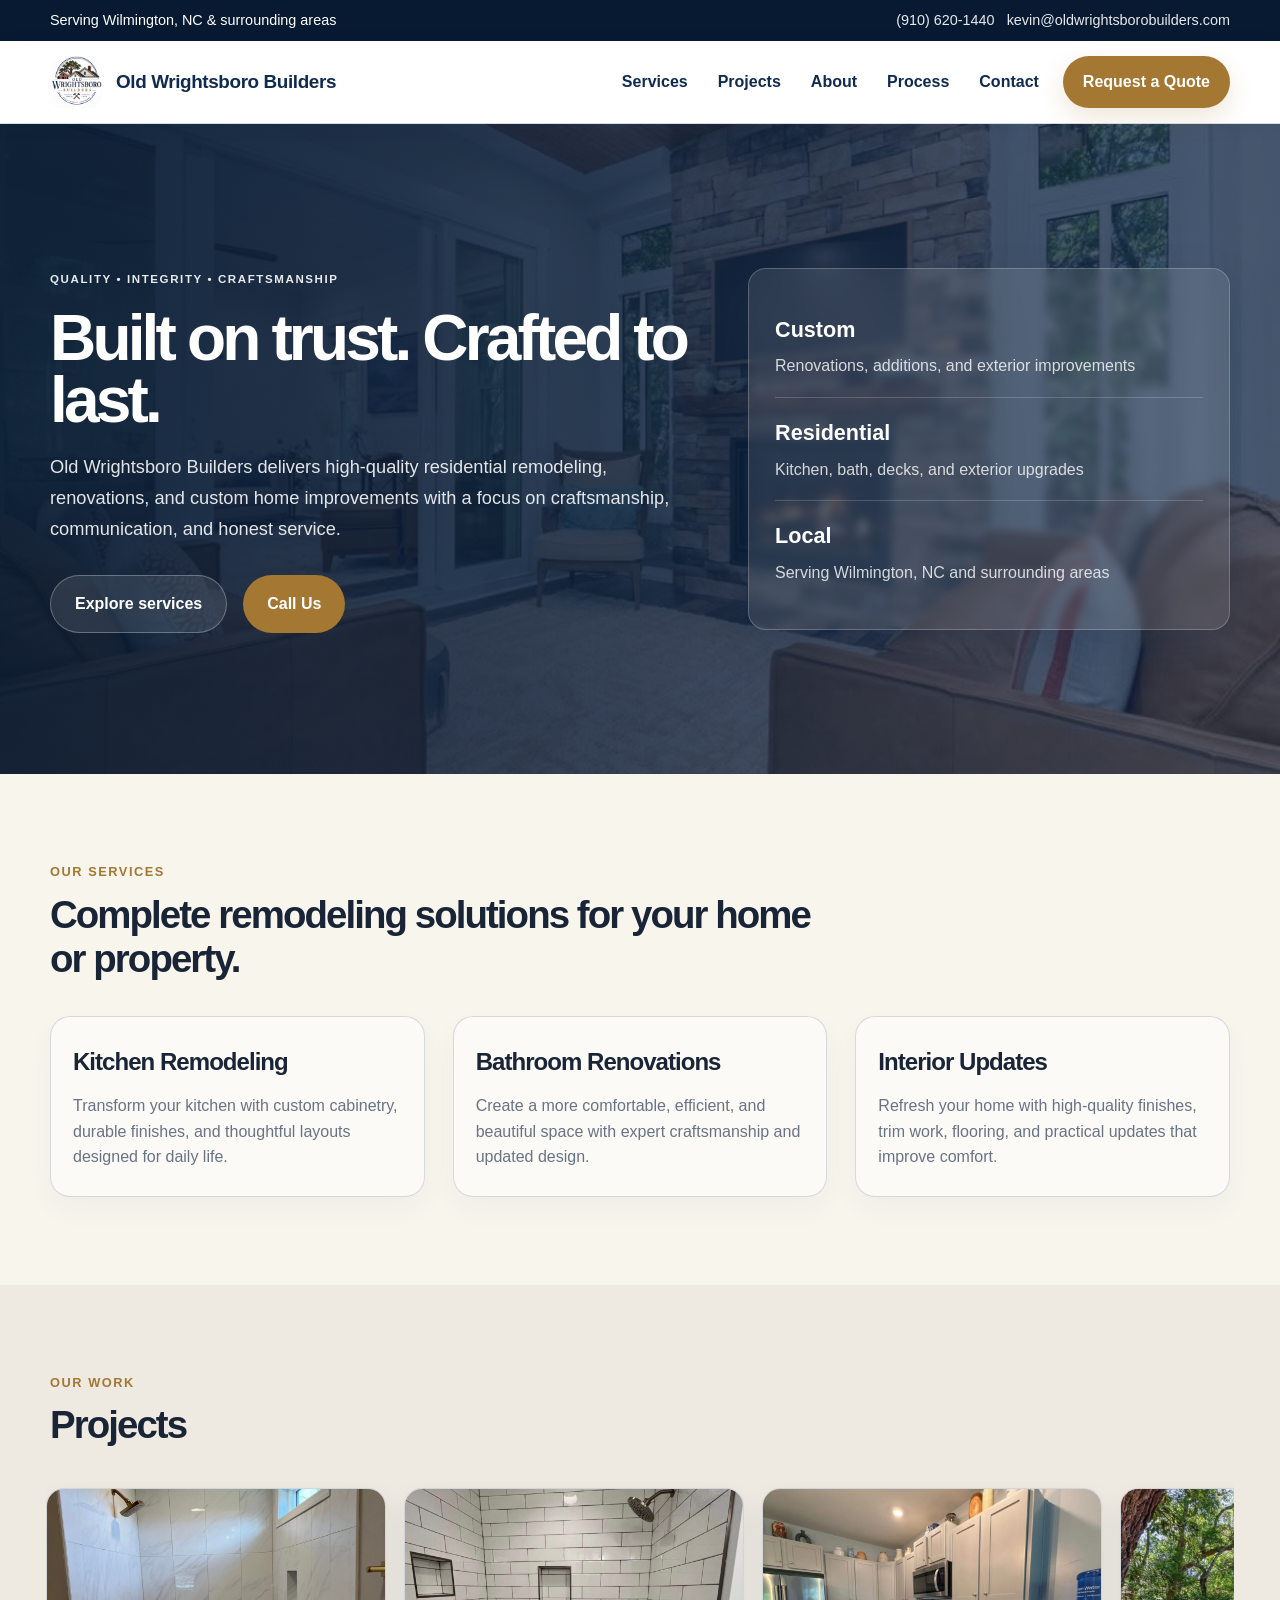
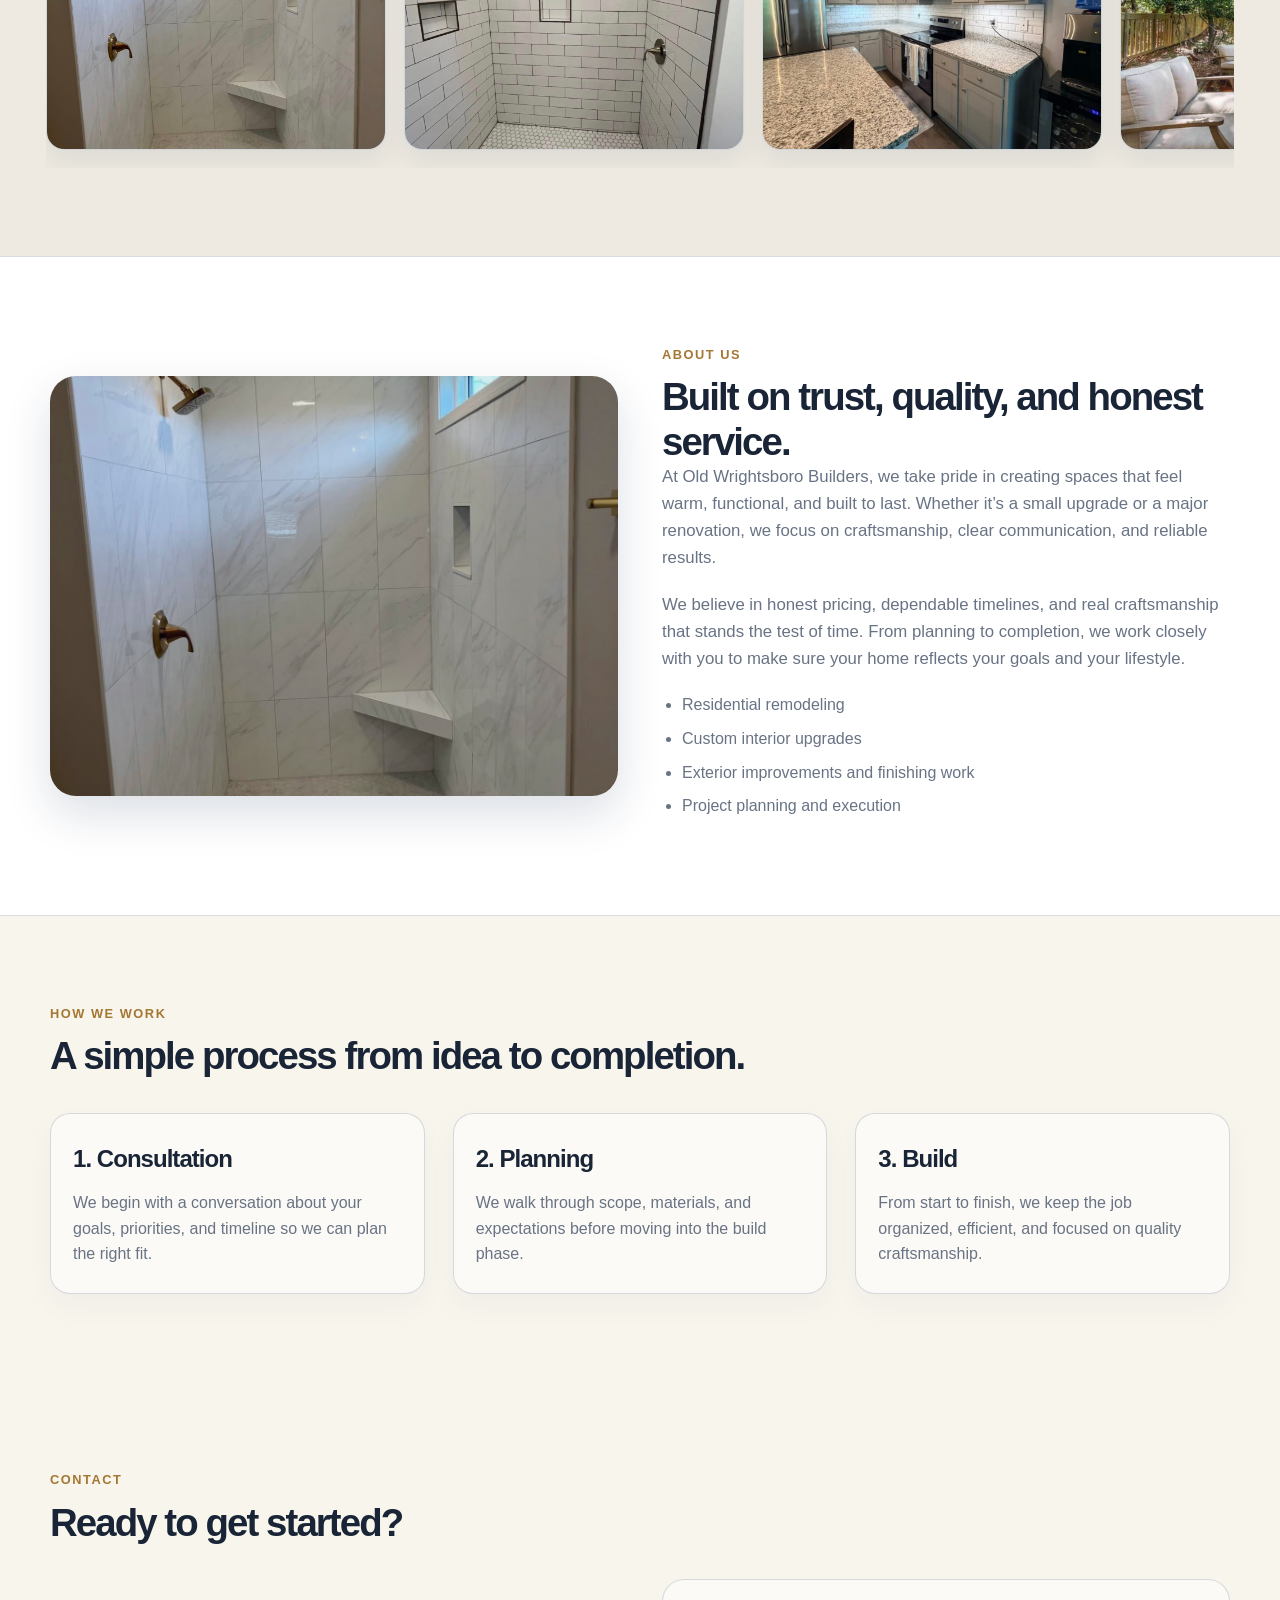
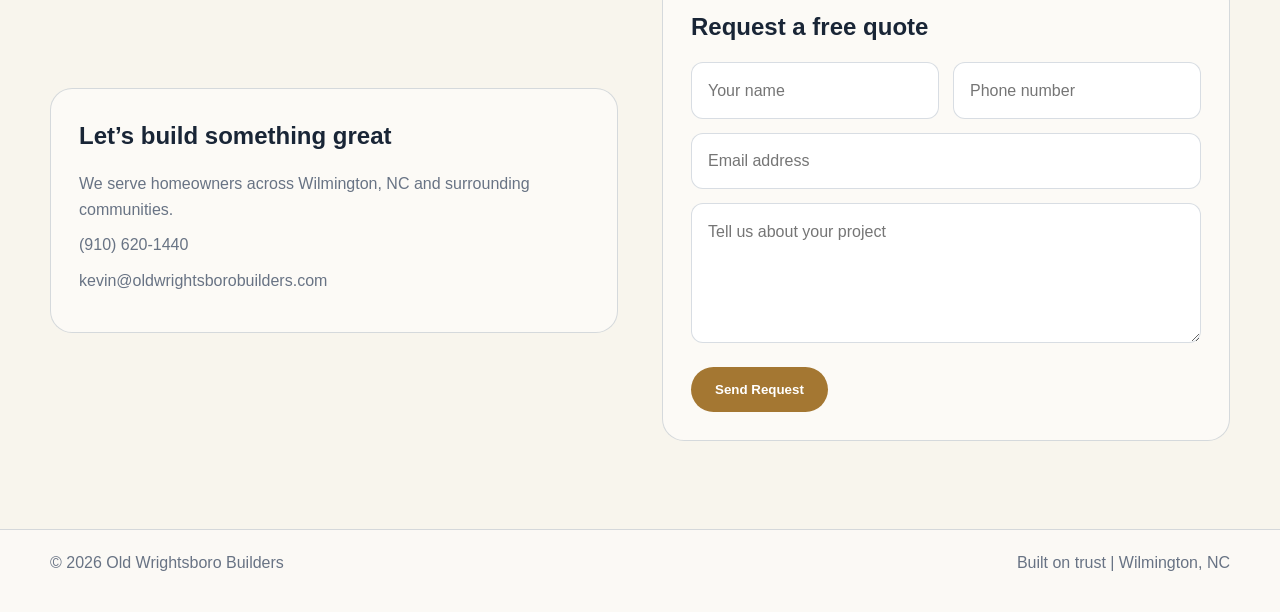
<file: index.html>
<!DOCTYPE html>
<html lang="en">
  <head>
    <meta charset="UTF-8" />
    <meta name="viewport" content="width=device-width, initial-scale=1.0" />
    <title>Old Wrightsboro Builders | Built on Trust</title>
    <meta
      name="description"
      content="Old Wrightsboro Builders provides quality residential remodeling and home improvement services in Wilmington, NC and surrounding areas."
    />
    <style>
      :root {
        --navy: #102b50;
        --navy-deep: #071a32;
        --gold: #a47732;
        --gold-light: #d2b477;
        --cream: #f8f5ed;
        --paper: #fffdf8;
        --ink: #192536;
        --muted: #687384;
        --line: rgba(16, 43, 80, 0.16);
        --shadow: 0 18px 45px rgba(16, 43, 80, 0.15);
      }

      * { box-sizing: border-box; }

      html { scroll-behavior: smooth; }

      body {
        margin: 0;
        background: var(--cream);
        color: var(--ink);
        font: 16px/1.6 Arial, Helvetica, sans-serif;
      }

      a { color: inherit; text-decoration: none; }
      img { display: block; max-width: 100%; }

      .container {
        width: min(1180px, calc(100vw - 48px));
        margin: 0 auto;
      }

      .topbar {
        background: var(--navy-deep);
        color: #fff;
        font-size: 0.9rem;
      }

      .topbar-inner {
        display: flex;
        justify-content: space-between;
        align-items: center;
        gap: 16px;
        padding: 9px 0;
        flex-wrap: wrap;
      }

      .topbar a {
        opacity: 0.9;
        color: #fff;
      }

      .site-header {
        position: sticky;
        top: 0;
        z-index: 10;
        background: rgba(255, 255, 255, 0.96);
        border-bottom: 1px solid var(--line);
        box-shadow: 0 3px 18px rgba(16, 43, 80, 0.06);
      }

      .nav {
        display: flex;
        align-items: center;
        justify-content: space-between;
        gap: 24px;
        min-height: 82px;
        position: relative; /* for mobile dropdown positioning */
      }

      .brand {
        display: inline-flex;
        align-items: center;
        gap: 14px;
        flex-shrink: 0;
      }

      .brand img {
        width: 52px;
        height: 52px;
        object-fit: cover;
        border-radius: 12px;
      }

      .brand-text {
        color: var(--navy);
        font-size: 1.18rem;
        font-weight: 700;
        letter-spacing: -0.02em;
      }

      .nav-links {
        display: flex;
        align-items: center;
        gap: 30px;
        margin-left: auto;
      }

      .nav-links a {
        color: var(--navy);
        font-weight: 600;
      }

      .nav-cta {
        display: inline-flex;
        align-items: center;
        justify-content: center;
        padding: 0.8rem 1.25rem;
        background: var(--gold);
        color: #fff;
        border-radius: 999px;
        font-weight: 700;
        box-shadow: 0 10px 24px rgba(164, 119, 50, 0.18);
      }

      /* Mobile toggle button (hidden on desktop) */
      .nav-toggle {
        display: none;
        background: transparent;
        border: none;
        padding: 8px;
        margin-left: 8px;
        cursor: pointer;
      }

      .nav-toggle svg { width: 22px; height: 22px; display: block; }

      .hero {
        min-height: 650px;
        display: flex;
        align-items: center;
        color: #fff;
        background:
          linear-gradient(105deg, rgba(7, 26, 50, 0.95), rgba(16, 43, 80, 0.67)),
          url('enclosed%20patio%202.jpeg') center/cover no-repeat;
      }

      .hero-inner {
        display: grid;
        grid-template-columns: 1.15fr 0.85fr;
        gap: 46px;
        align-items: center;
      }

      .eyebrow {
        display: inline-block;
        letter-spacing: 0.14em;
        text-transform: uppercase;
        font-size: 0.72rem;
        font-weight: 700;
        opacity: 0.9;
      }

      h1 {
        margin: 16px 0 20px;
        font-size: clamp(2.8rem, 5vw, 5rem);
        line-height: 0.98;
        letter-spacing: -0.06em;
      }

      .lead {
        max-width: 620px;
        margin: 0;
        font-size: 1.14rem;
        line-height: 1.7;
        color: rgba(255, 255, 255, 0.88);
      }

      .hero-actions {
        display: flex;
        flex-wrap: wrap;
        gap: 16px;
        margin-top: 30px;
      }

      .btn {
        display: inline-flex;
        align-items: center;
        justify-content: center;
        padding: 0.95rem 1.5rem;
        border-radius: 999px;
        font-weight: 700;
        transition: opacity 0.2s ease;
      }

      .btn:hover,
      .btn:focus-visible {
        opacity: 0.9;
      }

      .btn-primary {
        background: var(--gold);
        color: #fff;
      }

      .btn-secondary {
        background: rgba(255, 255, 255, 0.1);
        border: 1px solid rgba(255, 255, 255, 0.28);
        color: #fff;
      }

      .hero-panel {
        background: rgba(255, 255, 255, 0.1);
        border: 1px solid rgba(255, 255, 255, 0.22);
        border-radius: 18px;
        padding: 26px;
        backdrop-filter: blur(4px);
        box-shadow: var(--shadow);
      }

      .stat {
        padding: 18px 0;
        border-bottom: 1px solid rgba(255, 255, 255, 0.18);
      }

      .stat:last-child { border-bottom: none; }

      .stat strong {
        display: block;
        font-size: 1.35rem;
        margin-bottom: 6px;
      }

      .stat span {
        color: rgba(255, 255, 255, 0.8);
      }

      section {
        padding: 88px 0;
      }

      .section-heading {
        max-width: 760px;
        margin-bottom: 34px;
      }

      .section-heading p {
        color: var(--muted);
        font-size: 1.05rem;
      }

      .section-label {
        display: block;
        margin-bottom: 10px;
        color: var(--gold);
        font-size: 0.8rem;
        font-weight: 700;
        letter-spacing: 0.12em;
        text-transform: uppercase;
      }

      h2 {
        margin: 0;
        font-size: clamp(2.1rem, 3vw, 3.2rem);
        line-height: 1.16;
        letter-spacing: -0.05em;
      }

      .services-grid,
      .process-grid {
        display: grid;
        grid-template-columns: repeat(3, minmax(0, 1fr));
        gap: 28px;
      }

      .service-card,
      .process-card {
        padding: 26px 22px;
        background: rgba(255, 255, 255, 0.5);
        border: 1px solid var(--line);
        border-radius: 20px;
        box-shadow: 0 12px 28px rgba(16, 43, 80, 0.04);
      }

      .service-card h3,
      .process-card h3 {
        margin: 0 0 12px;
        font-size: 1.5rem;
        letter-spacing: -0.04em;
      }

      .service-card p,
      .process-card p {
        margin: 0;
        color: var(--muted);
      }

      .project-section {
        background: #eeeae1;
      }

      .project-scroll {
        display: flex;
        gap: 18px;
        overflow-x: auto;
        scroll-snap-type: x mandatory;
        padding: 6px 4px 18px;
        margin: 0 -4px;
        scrollbar-color: var(--gold) rgba(16, 43, 80, 0.12);
      }

      .project-card {
        flex: 0 0 340px;
        scroll-snap-align: start;
        background: rgba(255,255,255,0.6);
        border: 1px solid var(--line);
        border-radius: 18px;
        overflow: hidden;
        box-shadow: 0 12px 28px rgba(16, 43, 80, 0.08);
      }

      .project-card img {
        width: 100%;
        height: 260px;
        object-fit: cover;
        display: block;
      }

      .project-card .caption {
        display: none;
      }

      .about {
        background: #fff;
        border-block: 1px solid var(--line);
      }

      .about-grid,
      .contact-wrap {
        display: grid;
        grid-template-columns: 1fr 1fr;
        gap: 44px;
        align-items: center;
      }

      .about-photo {
        min-height: 420px;
        border-radius: 26px;
        background:
          linear-gradient(rgba(13, 41, 77, 0.08), rgba(13, 41, 77, 0.08)),
          url('bath%201.jpeg') center/cover no-repeat;
        box-shadow: var(--shadow);
      }

      .about-copy {
        color: var(--ink);
      }

      .about-copy p {
        margin: 0 0 20px;
        color: var(--muted);
        font-size: 1.05rem;
      }

      ul {
        margin: 18px 0 0;
        padding-left: 20px;
      }

      li {
        margin-bottom: 8px;
        color: var(--muted);
      }

      .cta {
        padding-top: 20px;
      }

      .cta-box {
        background: linear-gradient(135deg, rgba(13, 41, 77, 0.96), rgba(7, 26, 50, 1));
        border-radius: 28px;
        padding: 34px 36px;
        color: #fff;
        display: flex;
        align-items: center;
        justify-content: space-between;
        gap: 20px;
        box-shadow: var(--shadow);
      }

      .cta-box h2 {
        margin: 0 0 8px;
      }

      .cta-box p {
        margin: 0;
        color: rgba(255, 255, 255, 0.78);
      }

      .contact-card,
      .contact-form {
        background: rgba(255, 255, 255, 0.5);
        border: 1px solid var(--line);
        border-radius: 22px;
        padding: 28px;
      }

      .contact-card h3,
      .contact-form h3 {
        margin: 0 0 16px;
        font-size: 1.5rem;
      }

      .contact-card p,
      .contact-card a {
        display: block;
        margin: 0 0 10px;
        color: var(--muted);
      }

      .field-row {
        display: grid;
        grid-template-columns: repeat(2, minmax(0, 1fr));
        gap: 14px;
      }

      .contact-form input,
      .contact-form textarea {
        width: 100%;
        border: 1px solid var(--line);
        background: #fff;
        border-radius: 12px;
        padding: 0.9rem 1rem;
        font: inherit;
        color: var(--ink);
      }

      .contact-form textarea {
        min-height: 140px;
        margin-top: 14px;
        resize: vertical;
      }

      .contact-form button {
        margin-top: 16px;
        border: none;
        cursor: pointer;
      }

      .site-footer {
        border-top: 1px solid var(--line);
        padding: 20px 0 36px;
        background: rgba(255,255,255,0.4);
      }

      .footer-inner {
        display: flex;
        justify-content: space-between;
        align-items: center;
        gap: 16px;
        color: var(--muted);
      }

      /* Floating call button - hidden by default (desktop) and shown on small screens */
      .call-float {
        position: fixed;
        bottom: env(safe-area-inset-bottom, 14px);
        right: 14px;
        width: 58px;
        height: 58px;
        background: linear-gradient(135deg, rgba(164,119,50,0.95), rgba(210,180,119,0.92));
        color: #fff;
        border-radius: 999px;
        display: none; /* hide on desktop */
        align-items: center;
        justify-content: center;
        box-shadow: 0 8px 18px rgba(16,43,80,0.14);
        z-index: 9999;
        text-decoration: none;
        font-weight: 700;
        transition: transform .12s ease, box-shadow .12s ease, opacity .12s ease;
        border: 1px solid rgba(255,255,255,0.12);
        opacity: 0.95;
      }

      .call-float svg {
        width: 18px;
        height: 18px;
        display: block;
        fill: #fff;
      }

      .call-float:hover {
        transform: translateY(-2px);
        box-shadow: 0 10px 20px rgba(16,43,80,0.18);
        opacity: 1;
      }

      @media (max-width: 650px) {
        .call-float { display: inline-flex; }

        /* mobile responsive tweaks below */
        .hero-inner,
        .about-grid,
        .contact-wrap,
        .services-grid,
        .process-grid {
          grid-template-columns: 1fr;
        }

        .nav {
          flex-wrap: wrap;
          justify-content: center;
          padding: 16px 0;
        }

        .nav-links {
          width: 100%;
          justify-content: center;
          margin: 0;
          flex-wrap: wrap;
        }

        .cta-box,
        .footer-inner {
          flex-direction: column;
          align-items: flex-start;
        }

        .field-row {
          grid-template-columns: 1fr;
        }

        .hero-inner {
          min-height: auto;
          padding: 52px 0 60px;
        }

        .hero-actions {
          flex-direction: column;
          align-items: stretch;
        }

        .btn,
        .nav-cta {
          width: 100%;
        }

        /* show toggle */
        .nav-toggle { display: inline-flex; }

        /* hide the nav links by default to save space */
        .nav-links {
          display: none;
          position: absolute;
          top: 100%;
          left: 0;
          right: 0;
          background: rgba(255,255,255,0.98);
          border: 1px solid var(--line);
          border-top: none;
          padding: 10px 14px 18px;
          flex-direction: column;
          gap: 8px;
          box-shadow: 0 10px 30px rgba(16,43,80,0.06);
        }

        /* when open, show the nav links as a vertical list */
        .nav-links.open {
          display: flex;
        }

        .nav-links a {
          display: block;
          padding: 10px 12px;
          color: var(--navy);
          background: transparent;
          border-radius: 10px;
          font-weight: 700;
        }

        .nav-links a:hover { background: rgba(16,43,80,0.03); }

        .container {
          width: calc(100vw - 32px);
        }

        .hero {
          padding: 28px 0;
          min-height: auto;
        }

        .hero-inner {
          gap: 18px;
        }

        .hero .lead {
          font-size: 1rem;
          line-height: 1.5;
        }

        h1 {
          margin: 8px 0 12px;
        }

        .section-heading {
          margin-bottom: 18px;
        }

        .services-grid,
        .process-grid {
          gap: 18px;
        }

        .about-grid,
        .contact-wrap {
          gap: 20px;
        }

        .about-photo {
          min-height: 260px;
          border-radius: 18px;
        }

        .cta-box {
          padding: 20px;
          gap: 12px;
          flex-direction: column;
          align-items: flex-start;
        }

        .contact-card,
        .contact-form {
          padding: 16px;
        }

        .field-row {
          gap: 10px;
        }

        .project-card img {
          height: 200px;
        }

        .nav {
          padding: 12px 0;
          min-height: auto;
        }

        .brand-text {
          font-size: 1rem;
        }

        .nav-links a {
          padding: 6px 8px;
        }

        .btn {
          padding: 0.85rem 1rem;
          font-size: 0.95rem;
        }

        .btn-primary,
        .nav-cta {
          font-size: 0.95rem;
          padding: 0.85rem 1rem;
        }

        .footer-inner {
          flex-direction: column;
          align-items: center;
          gap: 8px;
        }
      }
    </style>
  </head>
  <body>
    <div class="topbar">
      <div class="container topbar-inner">
        <span>Serving Wilmington, NC &amp; surrounding areas</span>
        <span>
          <a href="tel:9106201440">(910) 620-1440</a>
          &nbsp; <a href="mailto:kevin@oldwrightsborobuilders.com">kevin@oldwrightsborobuilders.com</a>
        </span>
      </div>
    </div>

    <header class="site-header">
      <div class="container nav">
        <a class="brand" href="#top" aria-label="Old Wrightsboro Builders home">
          <img src="owb website.jpeg" alt="Old Wrightsboro Builders logo" />
          <span class="brand-text">Old Wrightsboro Builders</span>
        </a>

        <!-- mobile toggle button -->
        <button class="nav-toggle" aria-expanded="false" aria-controls="main-nav" aria-label="Toggle navigation">
          <svg viewBox="0 0 24 24" xmlns="http://www.w3.org/2000/svg" aria-hidden="true" focusable="false">
            <path d="M3 6h18M3 12h18M3 18h18" stroke="currentColor" stroke-width="1.6" stroke-linecap="round" stroke-linejoin="round" />
          </svg>
        </button>

        <nav id="main-nav" class="nav-links" aria-label="Main navigation">
          <a href="#services">Services</a>
          <a href="#projects">Projects</a>
          <a href="#about">About</a>
          <a href="#process">Process</a>
          <a href="#contact">Contact</a>
        </nav>

        <a class="nav-cta" href="#contact">Request a Quote</a>
      </div>
    </header>

    <main id="top">
      <section class="hero">
        <div class="container hero-inner">
          <div>
            <div class="eyebrow">Quality • Integrity • Craftsmanship</div>
            <h1>Built on trust. Crafted to last.</h1>
            <p class="lead">
              Old Wrightsboro Builders delivers high-quality residential remodeling,
              renovations, and custom home improvements with a focus on craftsmanship,
              communication, and honest service.
            </p>
            <div class="hero-actions">
              <a class="btn btn-secondary" href="#services">Explore services</a>
              <a class="btn btn-primary" href="tel:9106201440">Call Us</a>
            </div>
          </div>

          <div class="hero-panel" aria-label="Quick project highlights">
            <div class="stat">
              <strong>Custom</strong>
              <span>Renovations, additions, and exterior improvements</span>
            </div>
            <div class="stat">
              <strong>Residential</strong>
              <span>Kitchen, bath, decks, and exterior upgrades</span>
            </div>
            <div class="stat">
              <strong>Local</strong>
              <span>Serving Wilmington, NC and surrounding areas</span>
            </div>
          </div>
        </div>
      </section>

      <section id="services">
        <div class="container">
          <div class="section-heading">
            <span class="section-label">Our services</span>
            <h2>Complete remodeling solutions for your home or property.</h2>
          </div>

          <div class="services-grid">
            <article class="service-card">
              <h3>Kitchen Remodeling</h3>
              <p>Transform your kitchen with custom cabinetry, durable finishes, and thoughtful layouts designed for daily life.</p>
            </article>

            <article class="service-card">
              <h3>Bathroom Renovations</h3>
              <p>Create a more comfortable, efficient, and beautiful space with expert craftsmanship and updated design.</p>
            </article>

            <article class="service-card">
              <h3>Interior Updates</h3>
              <p>Refresh your home with high-quality finishes, trim work, flooring, and practical updates that improve comfort.</p>
            </article>
          </div>
        </div>
      </section>

      <section id="projects" class="project-section">
        <div class="container">
          <div class="section-heading">
            <span class="section-label">Our work</span>
            <h2>Projects</h2>
          </div>

          <div class="project-scroll">
            <article class="project-card">
              <img src="bath%201.jpeg" alt="Bathroom remodel project" />
            </article>
            <article class="project-card">
              <img src="bath%202.jpeg" alt="Bathroom remodel project" />
            </article>
            <article class="project-card">
              <img src="kitchen.jpeg" alt="Kitchen remodel project" />
            </article>
            <article class="project-card">
              <img src="patio%201.jpeg" alt="Outdoor patio project" />
            </article>
            <article class="project-card">
              <img src="patio%202.jpeg" alt="Outdoor patio project" />
            </article>
            <article class="project-card">
              <img src="enclosed%20patio%201.jpeg" alt="Enclosed patio project" />
            </article>
            <article class="project-card">
              <img src="enclosed%20patio%202.jpeg" alt="Enclosed patio project" />
            </article>
            <article class="project-card">
              <img src="fence.jpeg" alt="Fence installation project" />
            </article>
          </div>
        </div>
      </section>

      <section id="about" class="about">
        <div class="container about-grid">
          <div class="about-photo" aria-label="Home renovation project"></div>

          <div class="about-copy">
            <span class="section-label">About us</span>
            <h2>Built on trust, quality, and honest service.</h2>
            <p>
              At Old Wrightsboro Builders, we take pride in creating spaces that feel warm,
              functional, and built to last. Whether it’s a small upgrade or a major renovation,
              we focus on craftsmanship, clear communication, and reliable results.
            </p>
            <p>
              We believe in honest pricing, dependable timelines, and real craftsmanship that
              stands the test of time. From planning to completion, we work closely with you to
              make sure your home reflects your goals and your lifestyle.
            </p>
            <ul>
              <li>Residential remodeling</li>
              <li>Custom interior upgrades</li>
              <li>Exterior improvements and finishing work</li>
              <li>Project planning and execution</li>
            </ul>
          </div>
        </div>
      </section>

      <section id="process" class="process">
        <div class="container">
          <div class="section-heading">
            <span class="section-label">How we work</span>
            <h2>A simple process from idea to completion.</h2>
          </div>

          <div class="process-grid">
            <article class="process-card">
              <h3>1. Consultation</h3>
              <p>We begin with a conversation about your goals, priorities, and timeline so we can plan the right fit.</p>
            </article>

            <article class="process-card">
              <h3>2. Planning</h3>
              <p>We walk through scope, materials, and expectations before moving into the build phase.</p>
            </article>

            <article class="process-card">
              <h3>3. Build</h3>
              <p>From start to finish, we keep the job organized, efficient, and focused on quality craftsmanship.</p>
            </article>
          </div>
        </div>
      </section>

      <section id="contact">
        <div class="container">
          <div class="section-heading">
            <span class="section-label">Contact</span>
            <h2>Ready to get started?</h2>
          </div>

          <div class="contact-wrap">
            <div class="contact-card">
              <h3>Let’s build something great</h3>
              <p>We serve homeowners across Wilmington, NC and surrounding communities.</p>
              <a href="tel:9106201440">(910) 620-1440</a>
              <a href="mailto:kevin@oldwrightsborobuilders.com">kevin@oldwrightsborobuilders.com</a>
            </div>

            <div class="contact-form">
              <h3>Request a free quote</h3>
              <form action="https://formsubmit.co/kevin@oldwrightsborobuilders.com" method="POST">
                <div class="field-row">
                  <input type="text" name="name" placeholder="Your name" required />
                  <input type="tel" name="phone" placeholder="Phone number" />
                </div>
                <div style="margin-top:14px;">
                  <input type="email" name="email" placeholder="Email address" required />
                </div>
                <textarea name="message" placeholder="Tell us about your project" required></textarea>
                <input type="hidden" name="_subject" value="New quote request from website" />
                <input type="hidden" name="_captcha" value="false" />
                <input type="hidden" name="_next" value="https://oldwrightsborobuilders.com/thank-you.html" />
                <button class="btn btn-primary" type="submit">Send Request</button>
              </form>
            </div>
          </div>
        </div>
      </section>
    </main>

    <footer class="site-footer">
      <div class="container footer-inner">
        <div>© <span id="year"></span> Old Wrightsboro Builders</div>
        <div>Built on trust | Wilmington, NC</div>
      </div>
    </footer>

    <!-- Floating call button (mobile only) -->
    <a class="call-float" href="tel:9106201440" aria-label="Call Old Wrightsboro Builders">
      <svg viewBox="0 0 24 24" xmlns="http://www.w3.org/2000/svg" aria-hidden="true" focusable="false">
        <path d="M6.62 10.79a15.053 15.053 0 006.59 6.59l2.2-2.2a1 1 0 011.01-.24c1.12.37 2.33.57 3.57.57a1 1 0 011 1V20a1 1 0 01-1 1C10.07 21 3 13.93 3 4a1 1 0 011-1h3.5a1 1 0 011 1c0 1.24.2 2.4.57 3.57a1 1 0 01-.24 1.01l-2.2 2.2z"/>
      </svg>
    </a>

    <script>
      document.getElementById('year').textContent = new Date().getFullYear();

      // mobile nav toggle behavior
      (function(){
        var toggle = document.querySelector('.nav-toggle');
        var nav = document.getElementById('main-nav');
        if (!toggle || !nav) return;
        toggle.addEventListener('click', function(){
          var open = nav.classList.toggle('open');
          toggle.setAttribute('aria-expanded', open ? 'true' : 'false');
        });

        // close nav when clicking a link (mobile)
        Array.prototype.slice.call(nav.querySelectorAll('a')).forEach(function(link){
          link.addEventListener('click', function(){
            if (nav.classList.contains('open')){
              nav.classList.remove('open');
              toggle.setAttribute('aria-expanded','false');
            }
          });
        });

        // close nav on ESC
        document.addEventListener('keydown', function(e){
          if (e.key === 'Escape' && nav.classList.contains('open')){
            nav.classList.remove('open');
            toggle.setAttribute('aria-expanded','false');
            toggle.focus();
          }
        });
      })();
    </script>
  </body>
</html>
</file>
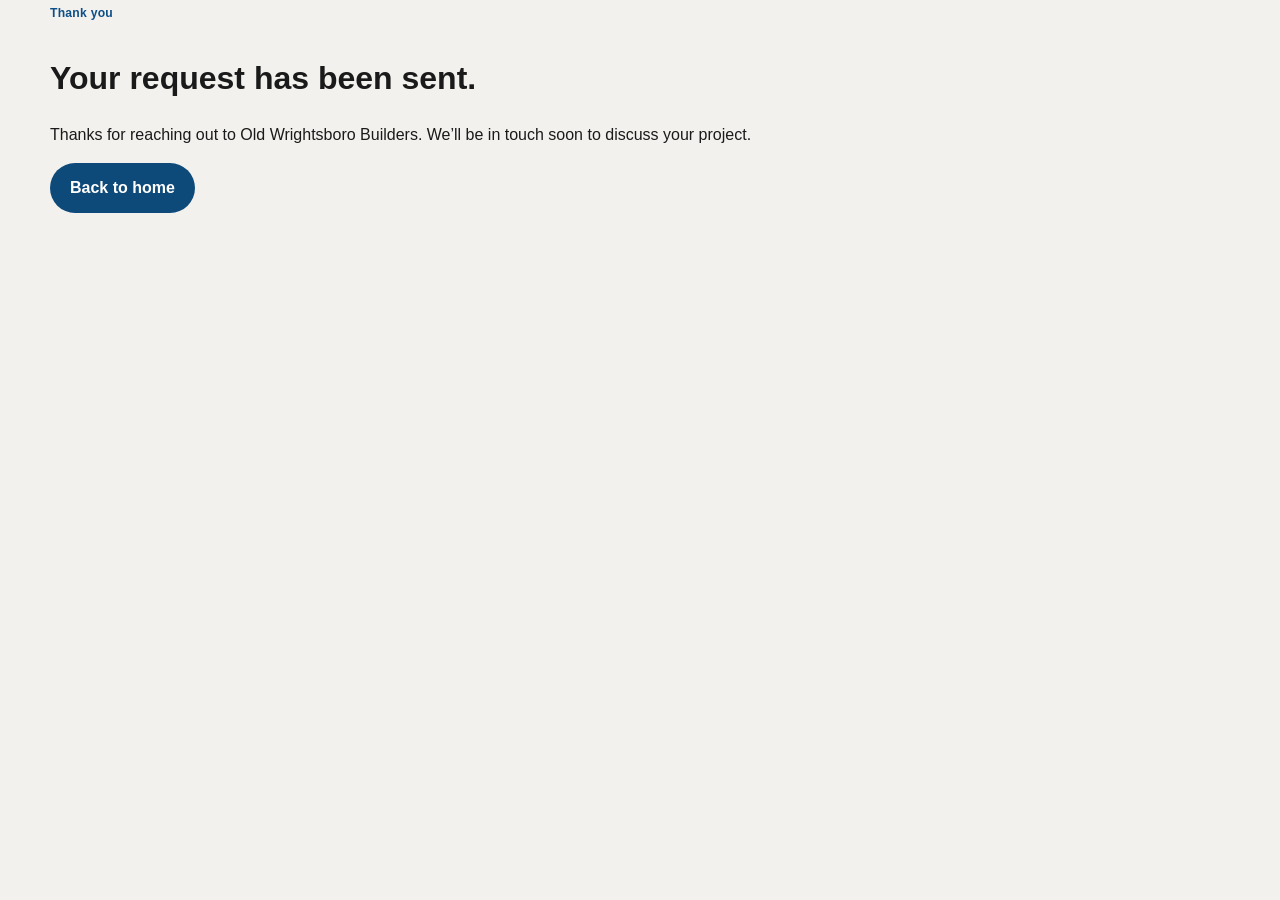
<file: thank-you.html>
<!DOCTYPE html>
<html lang="en">
  <head>
    <meta charset="UTF-8">
    <meta name="viewport" content="width=device-width, initial-scale=1.0">
    <title>Thank You | Old Wrightsboro Builders</title>
    <meta name="description" content="Thank you for contacting Old Wrightsboro Builders.">
    <link rel="preconnect" href="https://fonts.googleapis.com">
    <link rel="preconnect" href="https://fonts.gstatic.com" crossorigin>
    <link href="https://fonts.googleapis.com/css2?family=Manrope:wght@400;500;600;700;800&display=swap" rel="stylesheet">
    <link rel="stylesheet" href="styles.css">
  </head>
  <body>
    <main class="thank-you-page">
      <div class="container thank-you-box">
        <span class="section-label">Thank you</span>
        <h1>Your request has been sent.</h1>
        <p>Thanks for reaching out to Old Wrightsboro Builders. We’ll be in touch soon to discuss your project.</p>
        <a class="btn btn-primary" href="/">Back to home</a>
      </div>
    </main>
  </body>
</html>
</file>
<file: styles.css>
* {
  box-sizing: border-box;
}

:root {
  --page-bg: #f3f1ee;
  --panel: #f8f8f7;
  --ink: #1a1a1a;
  --muted: #404040;
  --muted-soft: #696969;
  --line: rgba(17, 17, 17, 0.12);
  --brand: #0c3d69;
  --brand-strong: #0d4a7a;
  --nav-link: #0d4f87;
  --accent: #c68d34;
}

html {
  scroll-behavior: smooth;
}

body {
  margin: 0;
  background: var(--page-bg);
  color: var(--ink);
  font-family: "Segoe UI", Tahoma, Geneva, Verdana, sans-serif;
  line-height: 1.5;
}

img {
  max-width: 100%;
  display: block;
}

a {
  color: inherit;
  text-decoration: none;
}

.container {
  width: min(1180px, calc(100vw - 80px));
  margin: 0 auto;
}

.site-header {
  position: sticky;
  top: 0;
  z-index: 20;
  background: rgba(242, 240, 237, 0.94);
  backdrop-filter: blur(10px);
  border-bottom: 1px solid var(--line);
}

.nav-wrap {
  display: flex;
  align-items: center;
  justify-content: space-between;
  min-height: 74px;
  gap: 20px;
}

.brand {
  display: inline-flex;
  align-items: center;
  gap: 10px;
  font-weight: 700;
  color: var(--brand-strong);
  letter-spacing: -0.02em;
}

.brand-mark {
  display: inline-flex;
  align-items: center;
  justify-content: center;
  width: 30px;
  height: 30px;
  border-radius: 8px;
  background: #dfeaf3;
  border: 1px solid rgba(12, 61, 105, 0.2);
  color: var(--brand-strong);
  font-size: 0.7rem;
  font-weight: 800;
}

.brand-text {
  font-size: 1.05rem;
}

.site-nav {
  display: flex;
  align-items: center;
  gap: 26px;
  margin-left: auto;
}

.site-nav a {
  color: var(--nav-link);
  font-size: 0.96rem;
  font-weight: 600;
}

.site-nav a:hover,
.site-nav a:focus-visible {
  text-decoration: underline;
}

.btn {
  display: inline-flex;
  align-items: center;
  justify-content: center;
  border-radius: 999px;
  padding: 0.82rem 1.25rem;
  font-weight: 700;
  transition: opacity 0.2s ease;
}

.btn:hover,
.btn:focus-visible {
  opacity: 0.9;
}

.btn-primary {
  background: var(--brand-strong);
  color: #fff;
}

.btn-secondary {
  background: transparent;
  border: 1px solid var(--line);
  color: var(--ink);
}

main {
  padding: 0 0 80px;
}

.hero {
  padding-top: 28px;
}

.hero-inner {
  display: block;
}

.hero-copy {
  max-width: 100%;
}

.section-label {
  display: inline-block;
  font-size: 0.76rem;
  letter-spacing: 0.02em;
  text-transform: none;
  color: var(--nav-link);
  font-weight: 700;
  margin-bottom: 10px;
}

.hero-copy h1 {
  margin: 0 0 20px;
  font-size: clamp(2.0rem, 2.8vw, 3.4rem);
  line-height: 1.15;
  letter-spacing: -0.06em;
  font-weight: 800;
  color: #121212;
}

.hero-copy p {
  max-width: 1020px;
  margin: 0 0 22px;
  font-size: 1.05rem;
  line-height: 1.7;
  color: var(--muted);
}

.hero-actions {
  display: flex;
  flex-wrap: wrap;
  gap: 16px;
  margin-bottom: 18px;
}

.hero-card {
  display: none;
}

.about,
.services,
.process,
.cta,
#contact {
  padding-top: 10px;
}

.section-heading {
  margin: 0 0 12px;
}

.section-heading h2 {
  margin: 0;
  font-size: clamp(2rem, 2.4vw, 3rem);
  line-height: 1.18;
  font-weight: 800;
  letter-spacing: -0.06em;
}

.about-copy,
.service-items,
.process-list {
  max-width: 100%;
}

.about-copy p,
.service-card p,
.contact-card p,
.lead {
  color: var(--muted);
  font-size: 1.02rem;
  line-height: 1.7;
}

.service-grid {
  display: block;
}

.service-card {
  background: transparent;
  border: none;
  border-radius: 0;
  padding: 0;
  box-shadow: none;
  margin-bottom: 16px;
}

.service-card h3 {
  margin: 0 0 10px;
  font-size: clamp(1.2rem, 1.6vw, 1.8rem);
  line-height: 1.3;
  letter-spacing: -0.04em;
}

.service-card p {
  margin: 0;
}

ul.check-list {
  margin: 14px 0 0 20px;
  padding-left: 0;
  color: var(--ink);
}

ul.check-list li {
  margin-bottom: 8px;
  line-height: 1.5;
}

.contact-wrap {
  display: block;
}

.contact-card,
.contact-form {
  background: transparent;
  border: none;
  border-radius: 0;
  padding: 0;
  box-shadow: none;
}

.contact-card p,
.contact-card a {
  color: var(--muted);
}

.contact-form {
  max-width: 600px;
}

.field-row {
  display: grid;
  grid-template-columns: repeat(2, minmax(0, 1fr));
  gap: 12px;
}

.contact-form input,
.contact-form textarea {
  width: 100%;
  border: 1px solid var(--line);
  background: #fff;
  border-radius: 10px;
  padding: 0.8rem 0.9rem;
  font: inherit;
  color: var(--ink);
  min-height: 44px;
}

.contact-form textarea {
  min-height: 120px;
  margin-top: 12px;
}

.contact-form .btn {
  width: auto;
  margin-top: 14px;
}

.cta-box {
  background: transparent;
  border: none;
  border-radius: 0;
  padding: 0;
  color: var(--ink);
  display: block;
  box-shadow: none;
}

.cta-box .section-label {
  color: var(--nav-link);
}

.cta-box h2 {
  margin: 0;
  font-size: clamp(2rem, 2.4vw, 3rem);
  line-height: 1.2;
  letter-spacing: -0.05em;
}

.site-footer {
  border-top: 1px solid var(--line);
  background: rgba(255,255,255,0.15);
  padding: 18px 0 30px;
}

.footer-inner {
  display: flex;
  align-items: center;
  justify-content: space-between;
  gap: 16px;
  color: var(--muted);
}

.page-shell {
  padding: 40px 0 70px;
}

.success-box {
  max-width: 760px;
  margin: 0 auto;
  background: rgba(255,255,255,0.25);
  border: 1px solid var(--line);
  border-radius: 18px;
  padding: 32px 24px;
  text-align: center;
}

.success-box h1 {
  margin: 10px 0 12px;
  font-size: clamp(2.4rem, 3vw, 3.4rem);
  letter-spacing: -0.05em;
}

.success-box p {
  color: var(--muted);
}

@media (max-width: 900px) {
  .container {
    width: min(94vw, 1200px);
  }

  .nav-wrap {
    flex-wrap: wrap;
    justify-content: center;
    padding: 16px 0;
  }

  .site-nav {
    width: 100%;
    justify-content: center;
    flex-wrap: wrap;
    margin: 0;
  }

  .field-row {
    grid-template-columns: 1fr;
  }

  .btn {
    width: auto;
  }
}

@media (max-width: 560px) {
  .nav-wrap {
    align-items: flex-start;
  }

  .brand {
    width: 100%;
    justify-content: center;
  }

  .hero-copy h1 {
    font-size: 2.1rem;
  }

  .section-heading h2,
  .cta-box h2 {
    font-size: 1.8rem;
  }

  .site-nav {
    gap: 12px 18px;
  }

  .hero-actions {
    flex-direction: column;
    align-items: stretch;
  }

  .hero-actions .btn,
  .contact-form .btn {
    width: 100%;
  }
}
</file>
